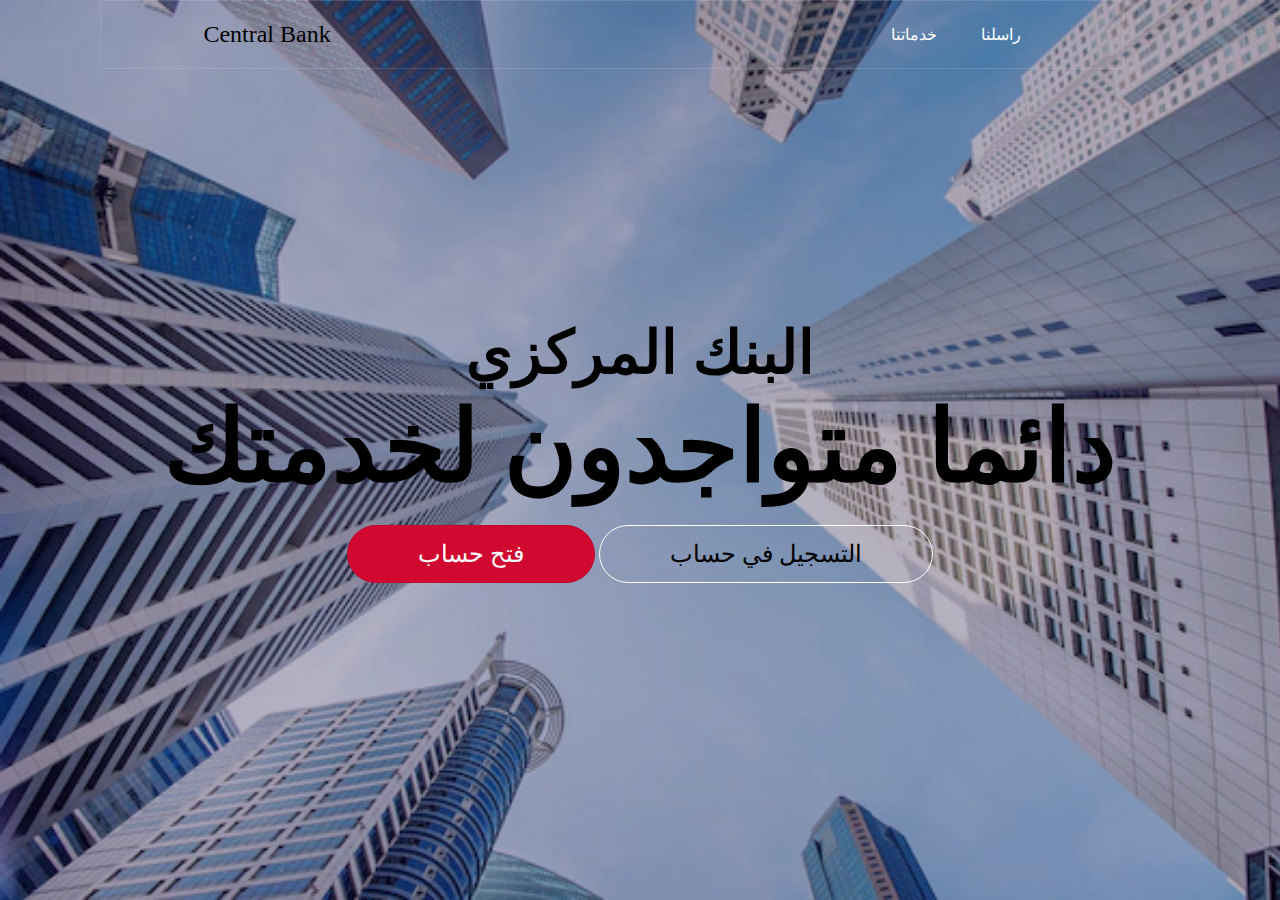
<file: index.html>
<!DOCTYPE html>
<html lang="en">
<head>
    <meta charset="UTF-8">
    <meta name="viewport" content="width=device-width, initial-scale=1.0">
    <link rel="stylesheet" href="style.css">
    <title>bank</title>
</head>
<body>
    <header>
        <nav>
            <h2>Central Bank</h2>
            <ul>
                <li><a href="#">خدماتنا</a></li>
                <li><a href="#">راسلنا</a></li>
            </ul>
        </nav>

        <section class="Sect">
            <h4>البنك المركزي</h4>
            <h2>دائما متواجدون لخدمتك</h2>
        
                <a href="./log/log.html" id="log" class="log">فتح حساب</a>
                <a href="./sign/sign.html" id="in" class="in">التسجيل في حساب</a>
        </section>
        
    </header>

</body>
</html>
</file>
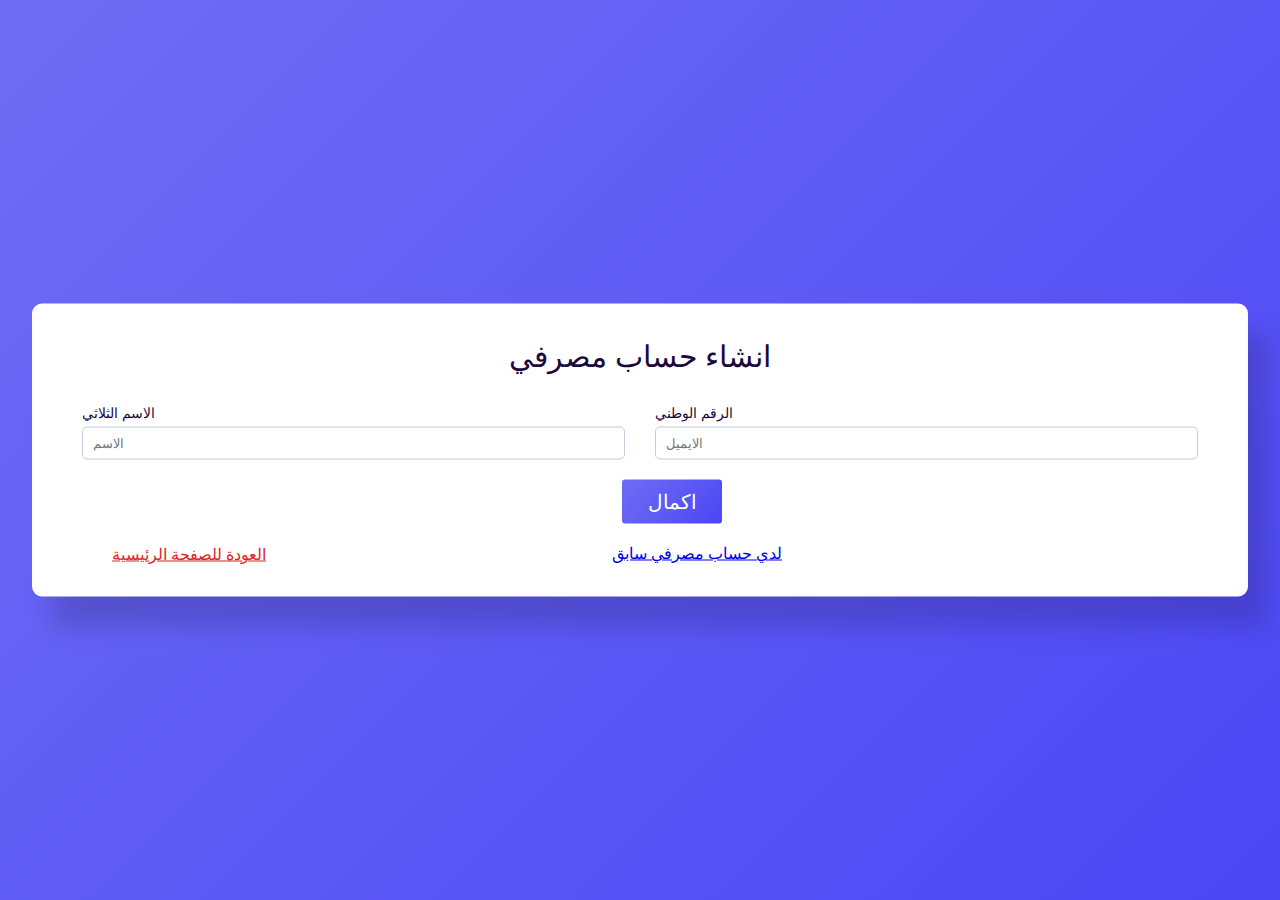
<file: log/log.html>
<!DOCTYPE html>
<html lang="en">
<head>
    <meta charset="UTF-8">
    <meta http-equiv="X-UA-Compatible" content="IE=edge">
    <meta name="viewport" content="width=device-width, initial-scale=1.0">
    <link rel="stylesheet" href="log.css">
    <title>Login</title>
</head>
<body>
    <div class="container">
        <h1>انشاء حساب مصرفي</h1>
        <form>
            <div class="rw">
                <div class="cl">
                    <label for="name">الاسم الثلاثي</label>
                    <input type="text" id="name" placeholder="الاسم">
                </div>
                <div class="cl">
                    <label for="ssn">الرقم الوطني</label>
                    <input type="tel" id="ssn" placeholder="الايميل">
                </div>
            </div>
            <button type="submit">اكمال</button>
            <p><a href="../sign/sign.html">لدي حساب مصرفي سابق</a></p>
        <p><a href="../index.html" class="main">العودة للصفحة الرئيسية</a></p>
        </form>
    </div>
</body>
</html>
</file>
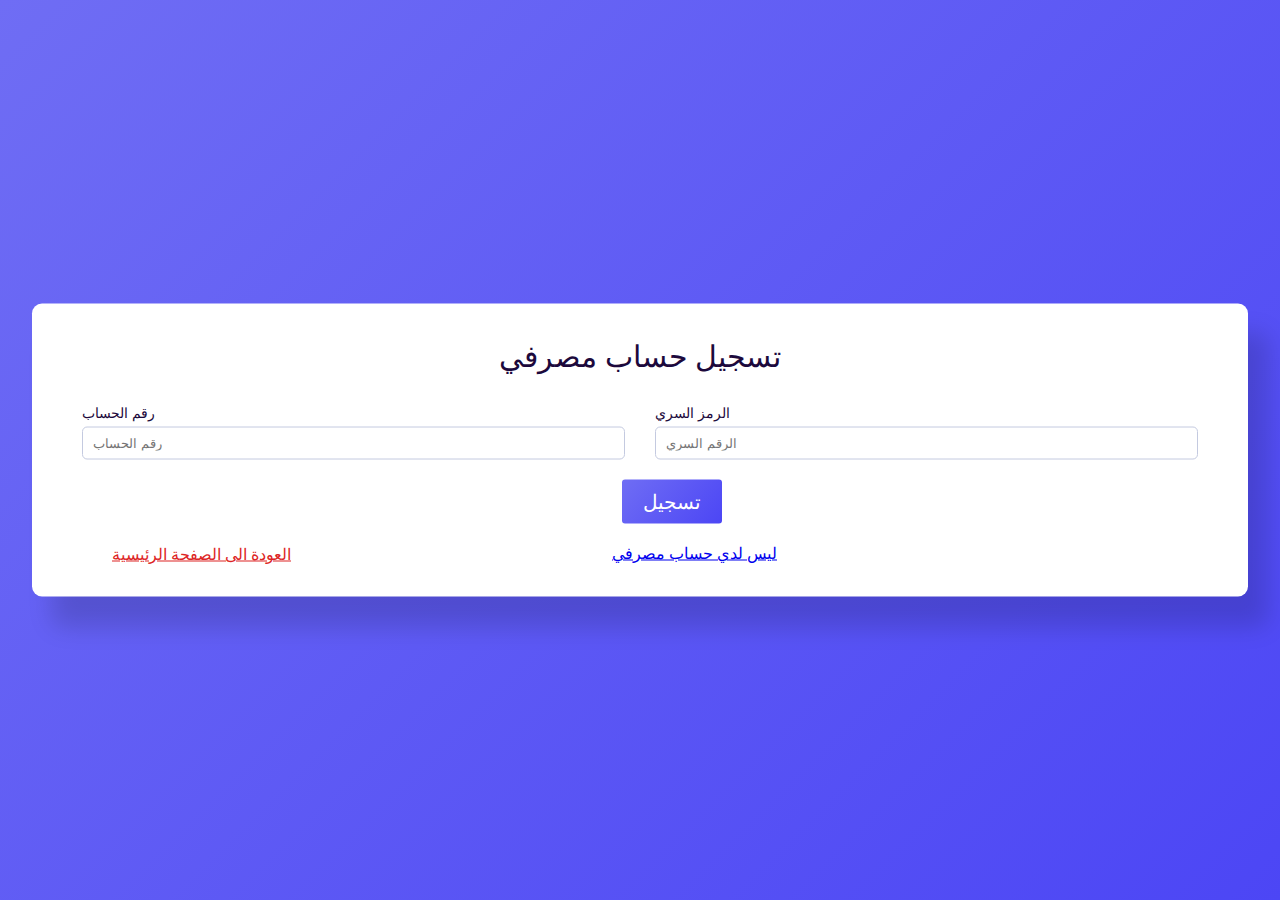
<file: sign/sign.html>
<!DOCTYPE html>
<html lang="en">
<head>
    <meta charset="UTF-8">
    <meta name="viewport" content="width=device-width, initial-scale=1.0">
    <link rel="stylesheet" href="sign.css">
    <title>Sign in </title>
</head>
<body>
    <div class="container">
        <h1>تسجيل حساب مصرفي</h1>
        <form>
            <div class="rw">
                <div class="cl">
                    <label for="sn">رقم الحساب</label>
                    <input type="tel" id="sn" placeholder="رقم الحساب">
                </div>
                <div class="cl">
                    <label for="password">الرمز السري</label>
                    <input type="password" id="password" placeholder="الرقم السري">
                </div>
            </div>
            <button type="submit">تسجيل</button>
            <p><a href="../log/log.html">ليس لدي حساب مصرفي</a></p>
            <p><a href="../index.html" class="main">العودة الى الصفحة الرئيسية</a></p>
        </form>
    </div></body>
</html>
</file>
<file: style.css>
*{
    margin: 0;
    padding: 0;
    box-sizing: border-box;
    font-family: "Poppins" sans-serif;
  
}

body{
    background: rgba(0, 0, 0, 0.45);
      background-image: url("./images/central-business-district-singapore_335224-638.webp");
    background-size: cover;
}

header{
    width: 100%;
    height: 100vh;
    background-image: linear-gradient(rgba(12,3,51,0.3),rgba(12,3,51,0.3));
    position: relative;
    padding: 0 5%;
    display: flex;
    align-items: center;
    justify-content: center;

}

nav{
    width: 100%;
    position: absolute;
    top: 0;
    left: 0;
    padding: 20px 8%;
    display: flex;
    align-items: center;
    justify-content: space-between;
    border: 1px solid  rgba(234,240,252,0.15);
    
    border-radius: 4px;
    width: 80%;
    left: 100px;
}

nav h2 {
    font-weight: 500;
    cursor: pointer;
}
nav ul li {
    list-style: none;
    display: inline-block;
    margin-left: 40px;
}

nav ul li a {
    text-decoration: none;
    color: #ffffff;
}


.Sect{
    text-align: center;
}

.Sect h2{
    font-size: 100px;
    font-weight: 600;
}

.Sect h4{
    font-size:60px ;

}

.Sect a {
    text-decoration: none;
    display: inline-block;
    font-size: 24px;
    color: #000000;
    border: 1px solid #ffffff;
    padding: 14px 70px;
    border-radius: 50px;
    margin-top: 20px;      
}

.Sect .log{
    color: #ffffff;
    background-color: #d10830;
    border-color: #c0062b;
}
.Sect .log:hover{
    color: #fff;
    background-color: #fa0034;
    border-color: #ed0031;
}


.Sect .in:hover{
    background-color: #ffffff;
    color: #000;
}
</file>
<file: log/log.css>
*,
*:before,
*:after{
    padding: 0;
    margin: 0;
    box-sizing: border-box;
    font-family: "Poppins" sans-serif;
    font-weight: 500;
}

body{
    height: 100vh;
    background: linear-gradient(
        135deg,
        #6f6df4,
        #4c46f5
    );
}

.container{
    background-color: #ffffff;
    padding: 35px 50px;
    width: 95%;
    min-width: 420px;
    transform: translate(-50%,-50%);
    position: absolute;
    left: 50%;
    top: 50%;
    border-radius: 10px;
    box-shadow: 20px 30px 25px rgba(0,0,0,0.15);
}

h1{
    font-size: 30px;
    text-align: center;
    color: #1c093c;
}

form{
    width: 100%;
    position: relative;
    margin: 30px auto 0 auto;
}

.rw{
    width: 100%;
    display: grid;
    grid-template-columns: repeat(auto-fit,
    minmax(300px,1fr));
    grid-gap: 20px 30px;
    margin-bottom:20px ;
}

label{
    color: #1c093c;
    font-size: 14px;
    text-align: start;
    display: inline-block;
}

textarea,
input{
    width: 100%;
    font-weight: 400;
    padding: 8px 10px;
    border-radius: 5px;
    border: 1.2px solid #c4cae0;
    margin-top: 5px;
}

textarea{
    resize: none;
}

textarea:focus,
input:focus{
    outline: none;
    border-color: #6f6df4;

}

button{
    position: relative;
    left: 540px;
    text-align: center;
    width: 100px;
    font-size: 20px;
    font-weight: 500;
    border: none;
    padding: 10px 20px;
    background: linear-gradient(
        130deg,
        #6f6df4,
        #4c46f5
    );
    color: #ffffff;
    border-radius: 3px;
}

form > p {
    position: relative;
    left:530px;
    top: 20px;
}

.main{
    position: relative;
    right: 500px;
    bottom: 18px;
    color: #dd2525;

}
</file>
<file: sign/sign.css>
*,
*:before,
*:after{
    padding: 0;
    margin: 0;
    box-sizing: border-box;
    font-family: "Poppins" sans-serif;
    font-weight: 500;
}

body{
    height: 100vh;
    background: linear-gradient(
        135deg,
        #6f6df4,
        #4c46f5
    );
}

.container{
    background-color: #ffffff;
    padding: 35px 50px;
    width: 95%;
    min-width: 420px;
    transform: translate(-50%,-50%);
    position: absolute;
    left: 50%;
    top: 50%;
    border-radius: 10px;
    box-shadow: 20px 30px 25px rgba(0,0,0,0.15);
}

h1{
    font-size: 30px;
    text-align: center;
    color: #1c093c;
}

form{
    width: 100%;
    position: relative;
    margin: 30px auto 0 auto;
}

.rw{
    width: 100%;
    display: grid;
    grid-template-columns: repeat(auto-fit,
    minmax(300px,1fr));
    grid-gap: 20px 30px;
    margin-bottom:20px ;
}

label{
    color: #1c093c;
    font-size: 14px;
}

textarea,
input{
    width: 100%;
    font-weight: 400;
    padding: 8px 10px;
    border-radius: 5px;
    border: 1.2px solid #c4cae0;
    margin-top: 5px;
}

textarea{
    resize: none;
}

textarea:focus,
input:focus{
    outline: none;
    border-color: #6f6df4;

}

button{
    position: relative;
    left: 540px;
    text-align: center;
    width: 100px;
    font-size: 20px;
    font-weight: 500;
    border: none;
    padding: 10px 20px;
    background: linear-gradient(
        130deg,
        #6f6df4,
        #4c46f5
    );
    color: #ffffff;
    border-radius: 3px;
}

form > p {
    position: relative;
    left:530px;
    top: 20px;
}

.main{
    position: relative;
    right: 500px;
    bottom: 18px;
    color: #dd2525;

}
</file>
